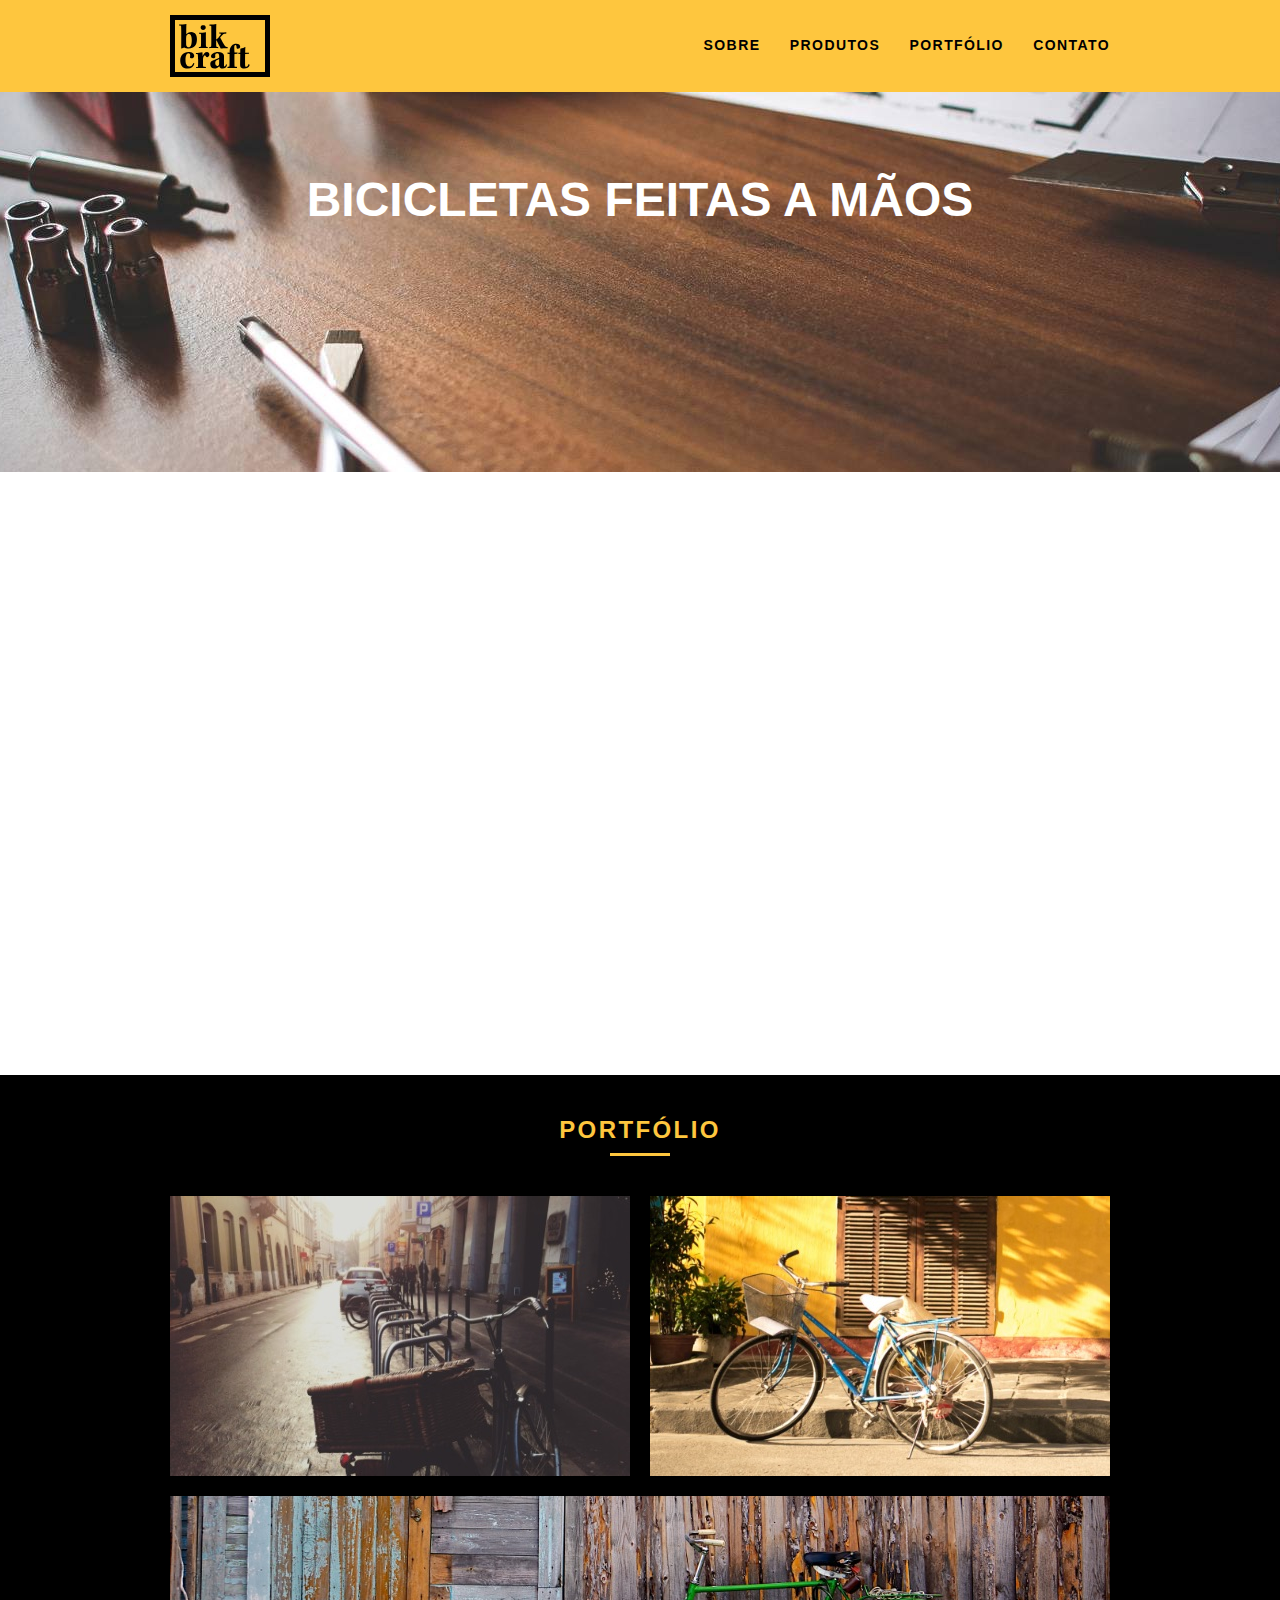
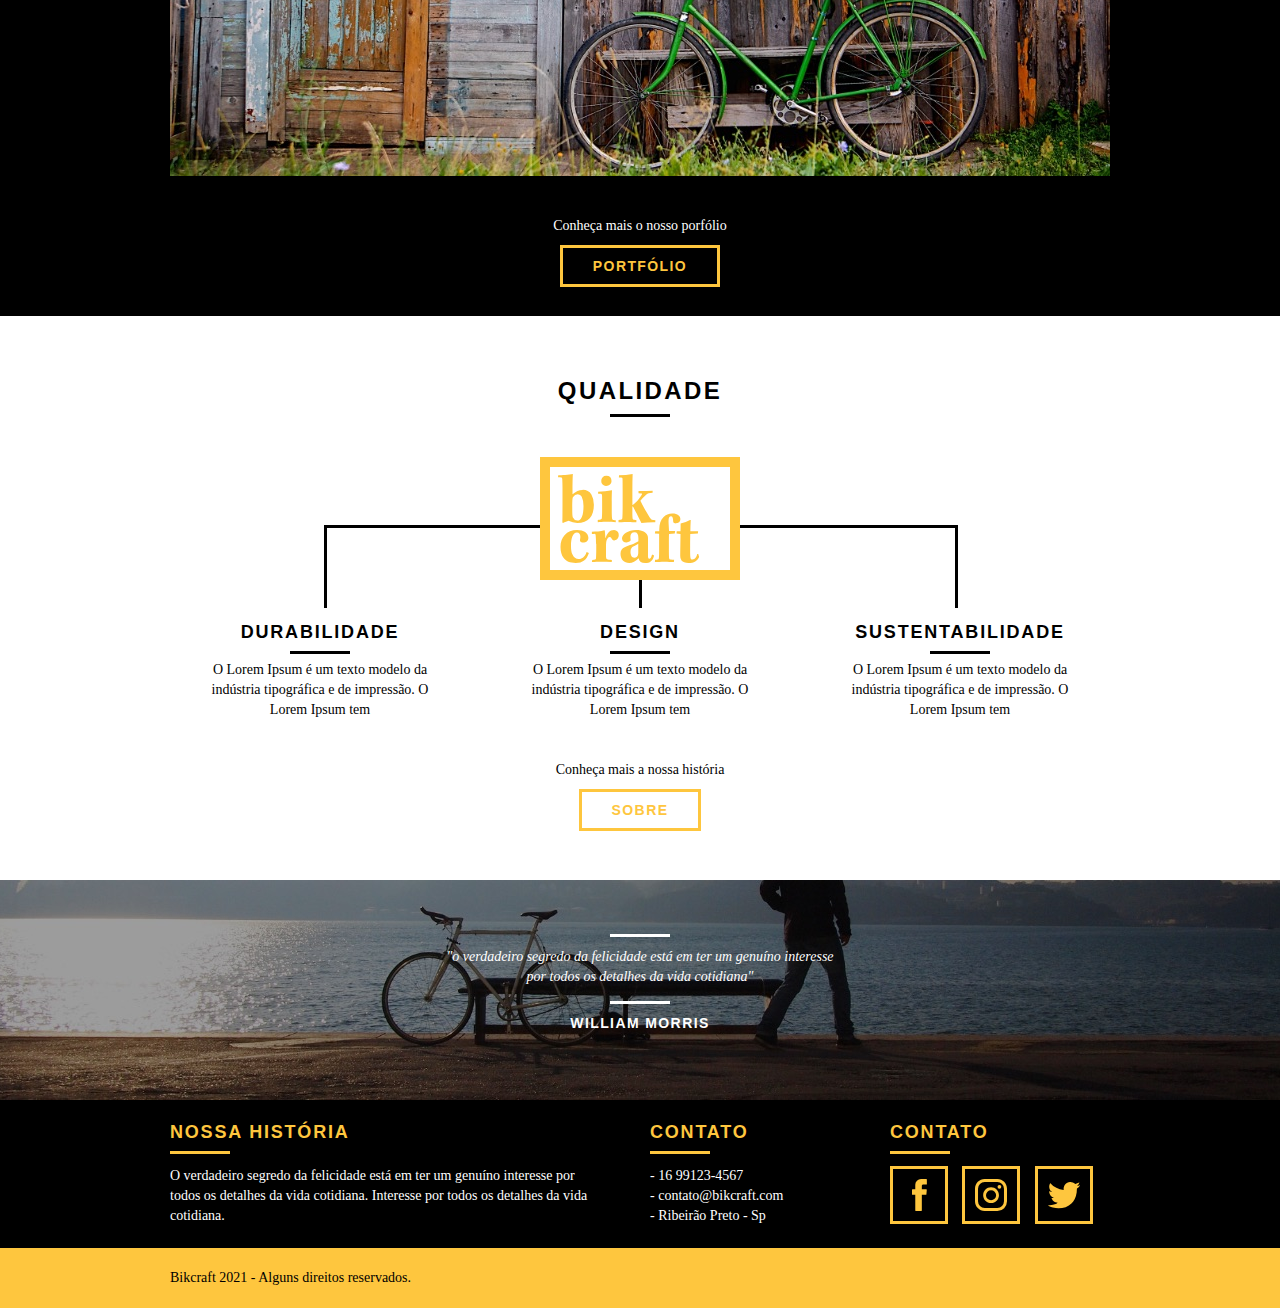
<file: index.html>
<!DOCTYPE html>
<html lang="pt-br">
<head>
    <meta charset="UTF-8">
    <meta http-equiv="X-UA-Compatible" content="IE=edge">
    <meta name="viewport" content="width=device-width, initial-scale=1.0">
    <title>Bikcraft - Biciletas Personalizadas</title>
    <meta name="description" content="Compre a sua bicicleta personalizada na Bikcraft. Possuímos modelos Passeio, Retrô e Esporte.">
    <meta property="og:type" content="website"/>
    <meta property="og:title" content="Bikcraft - Bicicletas Personalizadas"/>
    <meta property="og:description" content="Compre a sua bicicleta personalizada na Bikcraft. Possuímos modelos Passeio, Retrô e Esporte."/>
    <meta property="og:url" content="http://bikcraft.com"/>
    <meta property="og:image" content="http://bikcraft.com/img/og-image.png"/>
    <link rel="shortcut icon" href="favicon.ico">
    <link rel="stylesheet" href="style.css">
    <script> document.documentElement.classList.add("js"); </script>
</head>
<body>
    <header class="header">
        <div class="container">
            <a href="index.html" class="grid-4">
                <img src="img/bikcraft.svg" alt="Bikcraft">
            </a>
            <nav class="grid-12 header_menu">
                <ul>
                    <li>
                        <a href="sobre.html">Sobre</a>
                    </li>
                    <li>
                        <a href="produtos.html">Produtos</a>
                    </li>
                    <li>
                        <a href="portfolio.html">Portfólio</a>
                    </li>
                    <li>
                        <a href="contato.html">Contato</a>
                    </li>
                </ul>
            </nav>
        </div>
    </header>

    <section class="introducao">
        <div class="container">
            <h1 data-anime="400" class="fadeInDown">BICICLETAS FEITAS A MÃOS</h1>
            <blockquote data-anime="800" class="fadeInDown quote-externo">
                <p>
                    "não tenha nada em sua casa que você não considere útil ou acredita ser bonito"
                </p>
                <cite>WILLIAM MORRIS</cite>
            </blockquote>
            <a data-anime="1200" href="produtos.html" class="btn">Orçamento</a>
        </div>
    </section>
    <section class="produtos container fadeInDown" data-anime="1600">
        <h2 class="subtitulo">Produtos</h2>
        <ul class="produtos_lista">
            <li class="grid-1-3">
                <div class="produtos_icone">
                    <img src="img/produtos/passeio.svg" alt="Bikcraft Passeio">
                </div>
                <h3>Passeio</h3>
                <p>Ainda assim, existem dúvidas a respeito de como a necessidade de renovação.</p>
            </li>
            <li class="grid-1-3">
                <div class="produtos_icone">
                    <img src="img/produtos/esporte.svg" alt="Bikcraft Passeio">
                </div>
                <h3>Esporte</h3>
                <p>Ainda assim, existem dúvidas a respeito de como a necessidade de renovação.</p>
            </li>
            <li class="grid-1-3">
                <div class="produtos_icone">
                    <img src="img/produtos/retro.svg" alt="Bikcraft Passeio">
                </div>
                <h3>Retro</h3>
                <p>Ainda assim, existem dúvidas a respeito de como a necessidade de renovação.</p>
            </li>
        </ul>

        <div class="call">
            <p>Clique aqui e veja os detalhes dos produtos</p>
            <a href="produtos.html" class="btn btn-preto">Produtos</a>
        </div>

    </section>

    <section class="portfolio">
        <div class="container">
            <h2 class="subtitulo">Portfólio</h2>
            <ul class="portfolio_lista">
                <li class="grid-8"><img src="img/portfolio/retro.jpg" alt="Bicicleta Retro"></li>
                <li class="grid-8"><img src="img/portfolio/passeio.jpg" alt="Bicicleta Passeio"></li>
                <li class="grid-16"><img src="img/portfolio/esporte.jpg" alt="Bicicleta Esporte"></li>
            </ul>
            <div class="call">
                <p>Conheça mais o nosso porfólio</p>
                <a href="porfolio.html" class="btn">Portfólio</a>
            </div>
        </div>
    </section>

    <section class="qualidade container">
        <h2 class="subtitulo">qualidade</h2>
        <img src="img/bikcraft-qualidade.svg" alt="Bikcraft">
        <ul class="qualidade_lista">
            <li class="grid-1-3">
                <h3>Durabilidade</h3>
                <p>O Lorem Ipsum é um texto modelo da indústria tipográfica e de impressão. O Lorem Ipsum tem</p>
            </li>
            <li class="grid-1-3">
                <h3>Design</h3>
                <p>O Lorem Ipsum é um texto modelo da indústria tipográfica e de impressão. O Lorem Ipsum tem</p>
            </li>
            <li class="grid-1-3">
                <h3>Sustentabilidade</h3>
                <p>O Lorem Ipsum é um texto modelo da indústria tipográfica e de impressão. O Lorem Ipsum tem</p>
            </li>
        </ul>
        <div class="call">
            <p>Conheça mais a nossa história</p>
            <a href="sobre.html" class="btn btn-preto">Sobre</a>
        </div>
    </section>

    <div class="quebra">
        <blockquote class="quote-externo container">
            <p>
                "o verdadeiro segredo da felicidade está em ter um genuíno interesse por todos os detalhes da vida cotidiana"
            </p>
            <cite>WILLIAM MORRIS</cite>
        </blockquote>
    </div>

    <footer>
        <div class="footer">
            <div class="container">
                <div class="grid-8 footer_historia">
                    <h3>NOSSA HISTÓRIA</h3>
                    <p>O verdadeiro segredo da felicidade está em ter um genuíno interesse por todos os detalhes da vida cotidiana. 
                    Interesse por todos os detalhes da vida cotidiana.</p>
                </div>
                <div class="grid-4 footer_contato">
                    <h3>Contato</h3>
                    <ul>
                        <li>- 16 99123-4567</li>
                        <li>- contato@bikcraft.com</li>
                        <li>- Ribeirão Preto - Sp</li>
                    </ul>
                </div>
                <div class="grid-4 footer_redes">
                    <h3>Contato</h3>
                    <ul>
                        <li><a href="http://facebook.com" target="_blank"><img src="img/redes-sociais/facebook.svg" alt="Facebook"></a></li>
                        <li><a href="http://instagram.com" target="_blank"><img src="img/redes-sociais/instagram.svg" alt="Instagram"></a></li>
                        <li><a href="http://twitter.com" target="_blank"><img src="img/redes-sociais/twitter.svg" alt="Twitter"></a></li>
                    </ul>
                </div>
            </div>
        </div>
        <div class="copy">
            <div class="container">
                <p class="grid-16">Bikcraft 2021 - Alguns direitos reservados.</p>
            </div>
        </div>
    </footer>

    <script src="./js/simple-anime.js"></script>
    <script src="./js/script.js"></script>

</body>
</html>
</file>
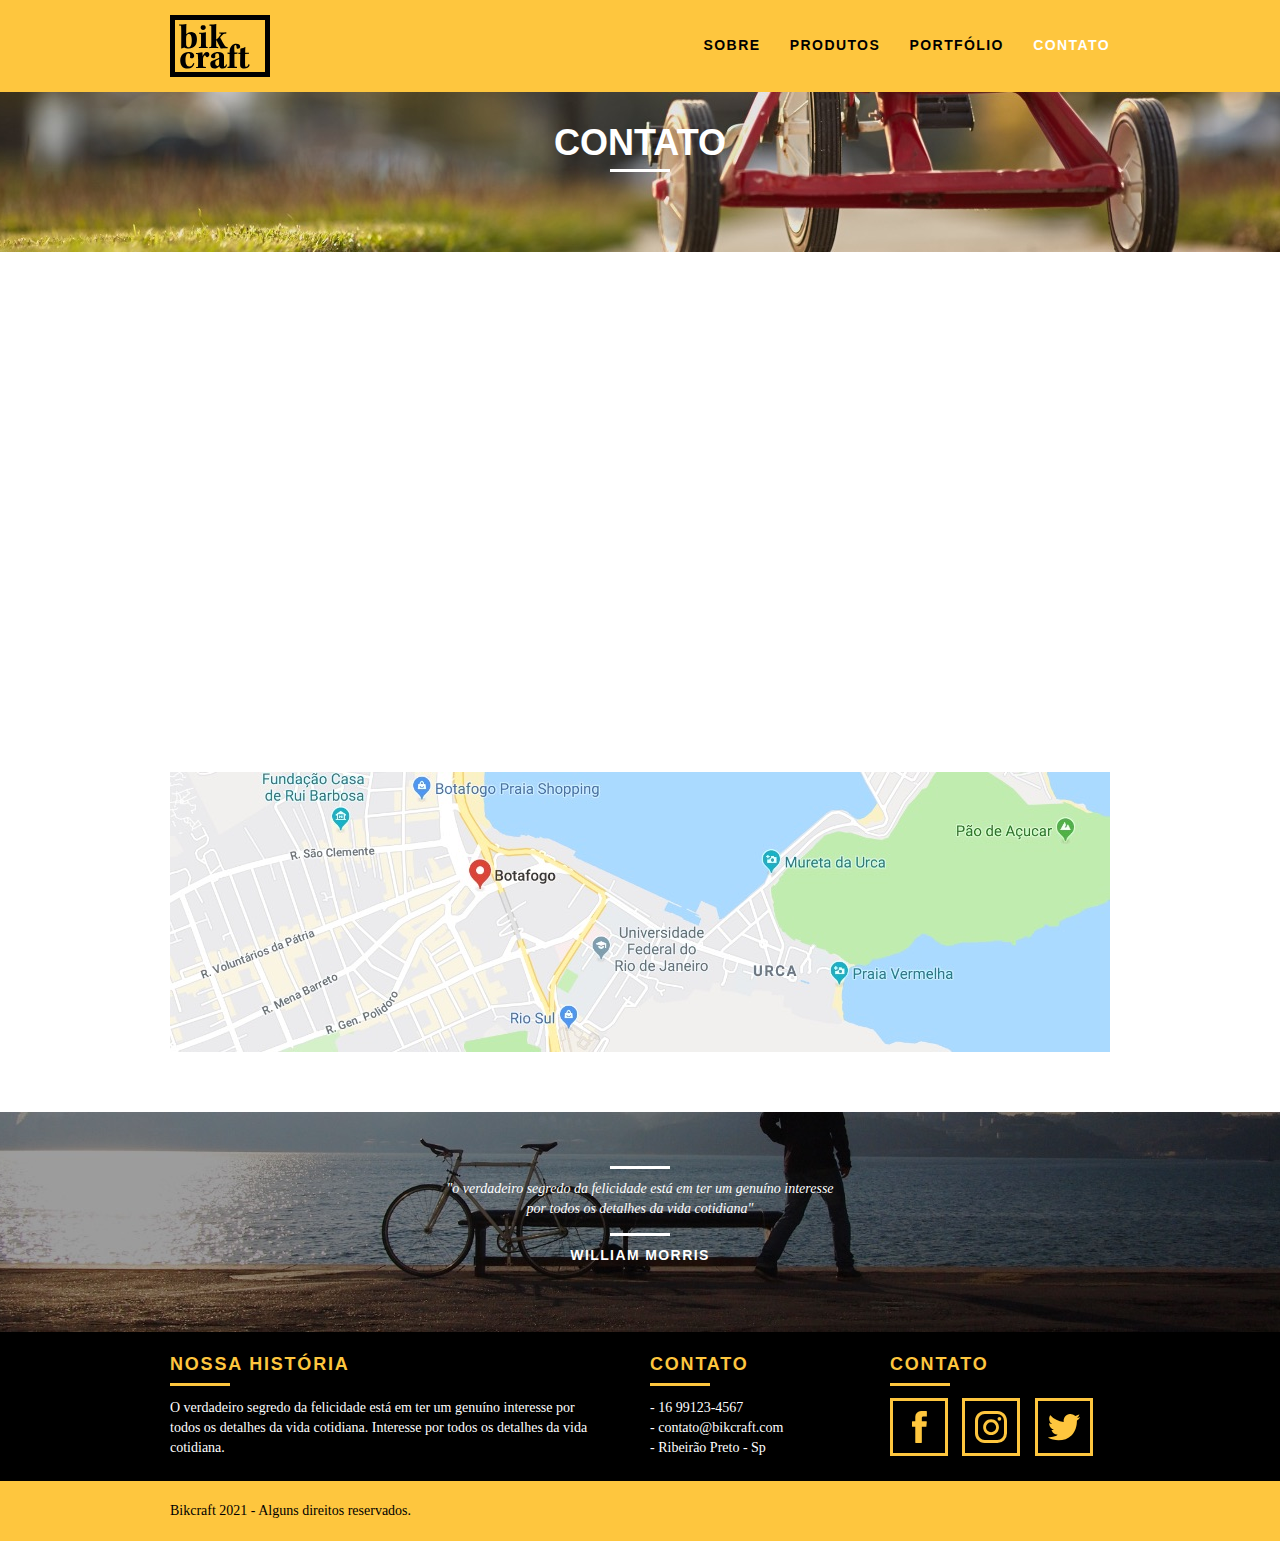
<file: contato.html>
<!DOCTYPE html>
<html lang="pt-br">
<head>
    <meta charset="UTF-8">
    <meta http-equiv="X-UA-Compatible" content="IE=edge">
    <meta name="viewport" content="width=device-width, initial-scale=1.0">
    <title>Bikcraft - Contato</title>
    <meta name="description" content="Compre a sua bicicleta personalizada na Bikcraft. Possuímos modelos Passeio, Retrô e Esporte.">
    <meta property="og:type" content="website"/>
    <meta property="og:title" content="Bikcraft - Contato"/>
    <meta property="og:description" content="Compre a sua bicicleta personalizada na Bikcraft. Possuímos modelos Passeio, Retrô e Esporte."/>
    <meta property="og:url" content="http://bikcraft.com/contato.html"/>
    <meta property="og:image" content="http://bikcraft.com/img/og-image.png"/>
    <link rel="shortcut icon" href="favicon.ico">
    <link rel="stylesheet" href="style.css">
    <script> document.documentElement.classList.add("js"); </script>
</head>
<body>
    
    <header class="header">
        <div class="container">
            <a href="index.html" class="grid-4">
                <img src="img/bikcraft.svg" alt="Bikcraft">
            </a>
            <nav class="grid-12 header_menu">
                <ul>
                    <li>
                        <a href="sobre.html">Sobre</a>
                    </li>
                    <li>
                        <a href="produtos.html">Produtos</a>
                    </li>
                    <li>
                        <a href="portfolio.html">Portfólio</a>
                    </li>
                    <li>
                        <a href="contato.html" class="menu_ativo">Contato</a>
                    </li>
                </ul>
            </nav>
        </div>
    </header>

    <section class="introducao-interna interna_contato">
        <div class="container">
            <h1 data-anime="400" class="fadeInDown">Contato</h1>
            <p data-anime="800" class="fadeInDown">Tire suas dúvidas com a gente</p>
        </div>
    </section>

    <section class="contato container fadeInDown" data-anime="1200">
        <form id="form_orcamento" method="POST" action="./enviar-sendgrid.php" class="contato_form grid-8 formphp">
            <label for="nome">Nome</label>
            <input type="text" id="nome" name="nome" required>
            <label for="email">E-mail</label>
            <input type="email" id="email" name="email" required>
            <label for="telefone">Contato</label>
            <input type="text" id="telefone" name="telefona">

            <label class="nao-aparece">Se vocÊ não é um robô, deixe em branco.</label>
            <input type="text" class="nao-aparece" name="leaveblank">
            <label class="nao-aparece">Se vocÊ não é um robô, não mude este campo</label>
            <input type="text" class="nao-aparece" name="dontchange" value="http://">

            <label for="mensagem">Especificações</label>
            <textarea id="mensagem" name="mensagem" required></textarea>
            <button id="enviar" type="submit" name="enviar" class="btn btn-preto">Enviar</button>
        </form>
        <div class="contato_dados grid-8">
            <h3>Dados</h3>
            <span>+55 16 99123-4567</span>
            <span>contato@bikcraft.com</span>
            <span>Av Independência 1234 - Centro</span>
            <span>Ribeirão Preto - SP - Brasil</span>
            <h3>Redes Sociais</h3>
            <ul>
                <li><a href="http://facebook.com" target="_blank"><img src="img/redes-sociais/facebook.svg" alt="Facebook"></a></li>
                <li><a href="http://instagram.com" target="_blank"><img src="img/redes-sociais/instagram.svg" alt="Instagram"></a></li>
                <li><a href="http://twitter.com" target="_blank"><img src="img/redes-sociais/twitter.svg" alt="Twitter"></a></li>
            </ul>
        </div>
    </section>

    <section class="container contato_mapa">
        <a href="http://google.com" target="_blank" class="grid-16"><img src="img/endereco-bikcraft.jpg" alt="Endereço Bikcraft"></a>
    </section>

    <div class="quebra">
        <blockquote class="quote-externo container">
            <p>
                "o verdadeiro segredo da felicidade está em ter um genuíno interesse por todos os detalhes da vida cotidiana"
            </p>
            <cite>WILLIAM MORRIS</cite>
        </blockquote>
    </div>

    <footer>
        <div class="footer">
            <div class="container">
                <div class="grid-8 footer_historia">
                    <h3>NOSSA HISTÓRIA</h3>
                    <p>O verdadeiro segredo da felicidade está em ter um genuíno interesse por todos os detalhes da vida cotidiana. 
                    Interesse por todos os detalhes da vida cotidiana.</p>
                </div>
                <div class="grid-4 footer_contato">
                    <h3>Contato</h3>
                    <ul>
                        <li>- 16 99123-4567</li>
                        <li>- contato@bikcraft.com</li>
                        <li>- Ribeirão Preto - Sp</li>
                    </ul>
                </div>
                <div class="grid-4 footer_redes">
                    <h3>Contato</h3>
                    <ul>
                        <li><a href="http://facebook.com" target="_blank"><img src="img/redes-sociais/facebook.svg" alt="Facebook"></a></li>
                        <li><a href="http://instagram.com" target="_blank"><img src="img/redes-sociais/instagram.svg" alt="Instagram"></a></li>
                        <li><a href="http://twitter.com" target="_blank"><img src="img/redes-sociais/twitter.svg" alt="Twitter"></a></li>
                    </ul>
                </div>
            </div>
        </div>
        <div class="copy">
            <div class="container">
                <p class="grid-16">Bikcraft 2021 - Alguns direitos reservados.</p>
            </div>
        </div>
    </footer>

    <script src="./js/simple-anime.js"></script>
    <script src="./js/simple-form.js"></script>
    <script src="./js/script.js"></script>

</body>
</html>
</file>
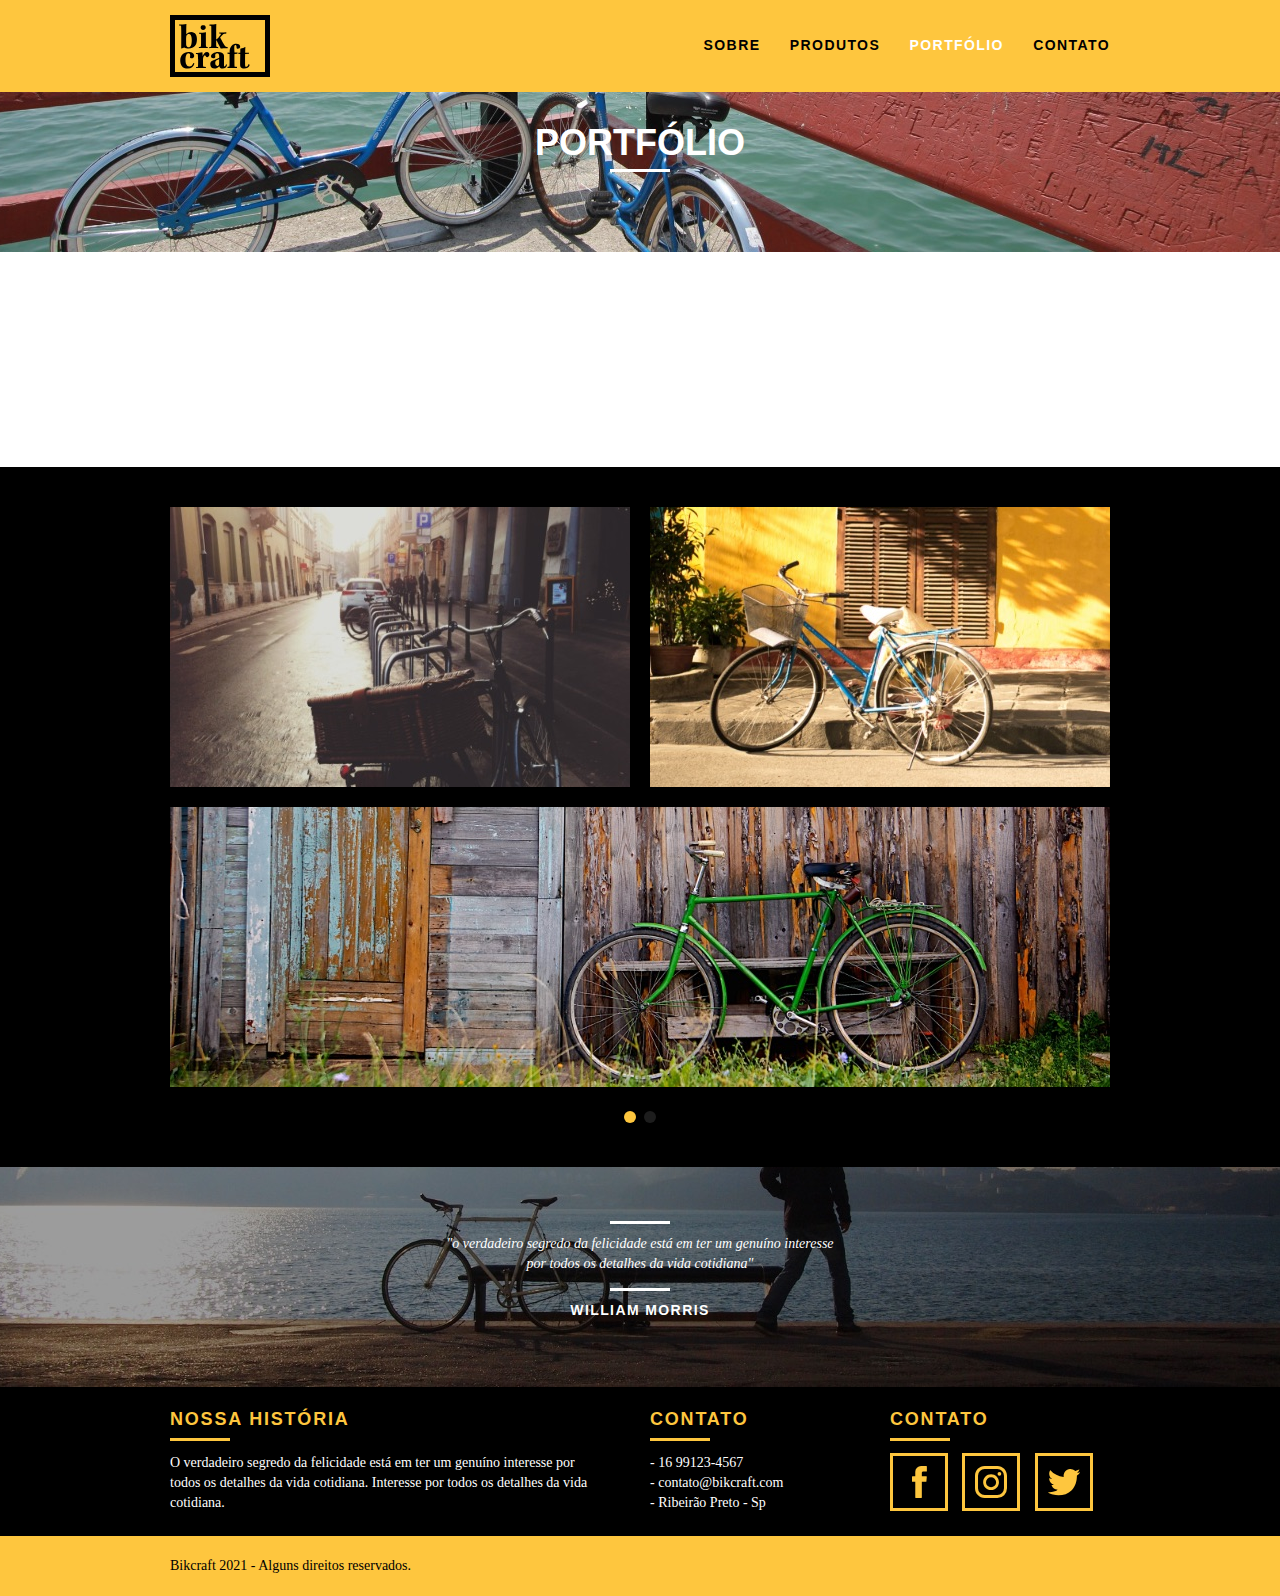
<file: portfolio.html>
<!DOCTYPE html>
<html lang="pt-br">
<head>
    <meta charset="UTF-8">
    <meta http-equiv="X-UA-Compatible" content="IE=edge">
    <meta name="viewport" content="width=device-width, initial-scale=1.0">
    <title>Bikcraft - Porfólio</title>
    <meta name="description" content="Compre a sua bicicleta personalizada na Bikcraft. Possuímos modelos Passeio, Retrô e Esporte.">
    <meta property="og:type" content="website"/>
    <meta property="og:title" content="Bikcraft - Portfólio"/>
    <meta property="og:description" content="Compre a sua bicicleta personalizada na Bikcraft. Possuímos modelos Passeio, Retrô e Esporte."/>
    <meta property="og:url" content="http://bikcraft.com/portfolio.html"/>
    <meta property="og:image" content="http://bikcraft.com/img/og-image.png"/>
    <link rel="shortcut icon" href="favicon.ico">
    <link rel="stylesheet" href="style.css">
    <script> document.documentElement.classList.add("js"); </script>
</head>
<body>
    
    <header class="header">
        <div class="container">
            <a href="index.html" class="grid-4">
                <img src="img/bikcraft.svg" alt="Bikcraft">
            </a>
            <nav class="grid-12 header_menu">
                <ul>
                    <li>
                        <a href="sobre.html">Sobre</a>
                    </li>
                    <li>
                        <a href="produtos.html">Produtos</a>
                    </li>
                    <li>
                        <a href="portfolio.html" class="menu_ativo">Portfólio</a>
                    </li>
                    <li>
                        <a href="contato.html">Contato</a>
                    </li>
                </ul>
            </nav>
        </div>
    </header>

    <section class="introducao-interna interna_portfolio">
        <div class="container">
            <h1 data-anime="400" class="fadeInDown">Portfólio</h1>
            <p data-anime="800" class="fadeInDown">Conheça os projetos que amamos mostrar</p>
        </div>
    </section>

    <section class="container fadeInDown" data-slide="quote" data-anime="1200">
        <blockquote class="quote_clientes">
            <p>"Pedalar sempre foi a minha paixão, o que o pessoal da Bikcraft fez foi intensificar o meu amor por esta atividade. Recomendo à todos que amo."</p>
            <cite>Barbara Moss</cite>
        </blockquote>
        <blockquote class="quote_clientes">
            <p>"Nada melhor do que dar um rolê com a minha Bikcraft na orla. Essa é a minha companheira mais fiel, nunca me traiu e está sempre a minha disposição."</p>
            <cite>Renato Augusto</cite>
        </blockquote>
        <blockquote class="quote_clientes">
            <p>"Aqueles que ainda não possuem uma Bikcraft, não sabem o que estão perdendo. A precisão é absurda e a velocidade transcendental. Nunca vida nada igual."</p>
            <cite>Roger Guedes</cite>
        </blockquote>
    </section>

    <section class="portfolio">
        <div class="container" data-slide="portfolio">
            <ul class="portfolio_lista">
                <li class="grid-8"><img src="img/portfolio/retro.jpg" alt="Bicicleta Retro"></li>
                <li class="grid-8"><img src="img/portfolio/passeio.jpg" alt="Bicicleta Passeio"></li>
                <li class="grid-16"><img src="img/portfolio/esporte.jpg" alt="Bicicleta Esporte"></li>
            </ul>
            <ul class="portfolio_lista">
                <li class="grid-8"><img src="img/portfolio/passeio.jpg" alt="Bicicleta Passeio"></li>
                <li class="grid-8"><img src="img/portfolio/retro.jpg" alt="Bicicleta Retro"></li>
                <li class="grid-16"><img src="img/portfolio/esporte.jpg" alt="Bicicleta Esporte"></li>
            </ul>
        </div>
    </section>

    <div class="quebra">
        <blockquote class="quote-externo container">
            <p>
                "o verdadeiro segredo da felicidade está em ter um genuíno interesse por todos os detalhes da vida cotidiana"
            </p>
            <cite>WILLIAM MORRIS</cite>
        </blockquote>
    </div>

    <footer>
        <div class="footer">
            <div class="container">
                <div class="grid-8 footer_historia">
                    <h3>NOSSA HISTÓRIA</h3>
                    <p>O verdadeiro segredo da felicidade está em ter um genuíno interesse por todos os detalhes da vida cotidiana. 
                    Interesse por todos os detalhes da vida cotidiana.</p>
                </div>
                <div class="grid-4 footer_contato">
                    <h3>Contato</h3>
                    <ul>
                        <li>- 16 99123-4567</li>
                        <li>- contato@bikcraft.com</li>
                        <li>- Ribeirão Preto - Sp</li>
                    </ul>
                </div>
                <div class="grid-4 footer_redes">
                    <h3>Contato</h3>
                    <ul>
                        <li><a href="http://facebook.com" target="_blank"><img src="img/redes-sociais/facebook.svg" alt="Facebook"></a></li>
                        <li><a href="http://instagram.com" target="_blank"><img src="img/redes-sociais/instagram.svg" alt="Instagram"></a></li>
                        <li><a href="http://twitter.com" target="_blank"><img src="img/redes-sociais/twitter.svg" alt="Twitter"></a></li>
                    </ul>
                </div>
            </div>
        </div>
        <div class="copy">
            <div class="container">
                <p class="grid-16">Bikcraft 2021 - Alguns direitos reservados.</p>
            </div>
        </div>
    </footer>

    <script src="./js/simple-anime.js"></script>
    <script src="./js/simple-slide.js"></script>
    <script src="./js/script.js"></script>

</body>
</html>
</file>
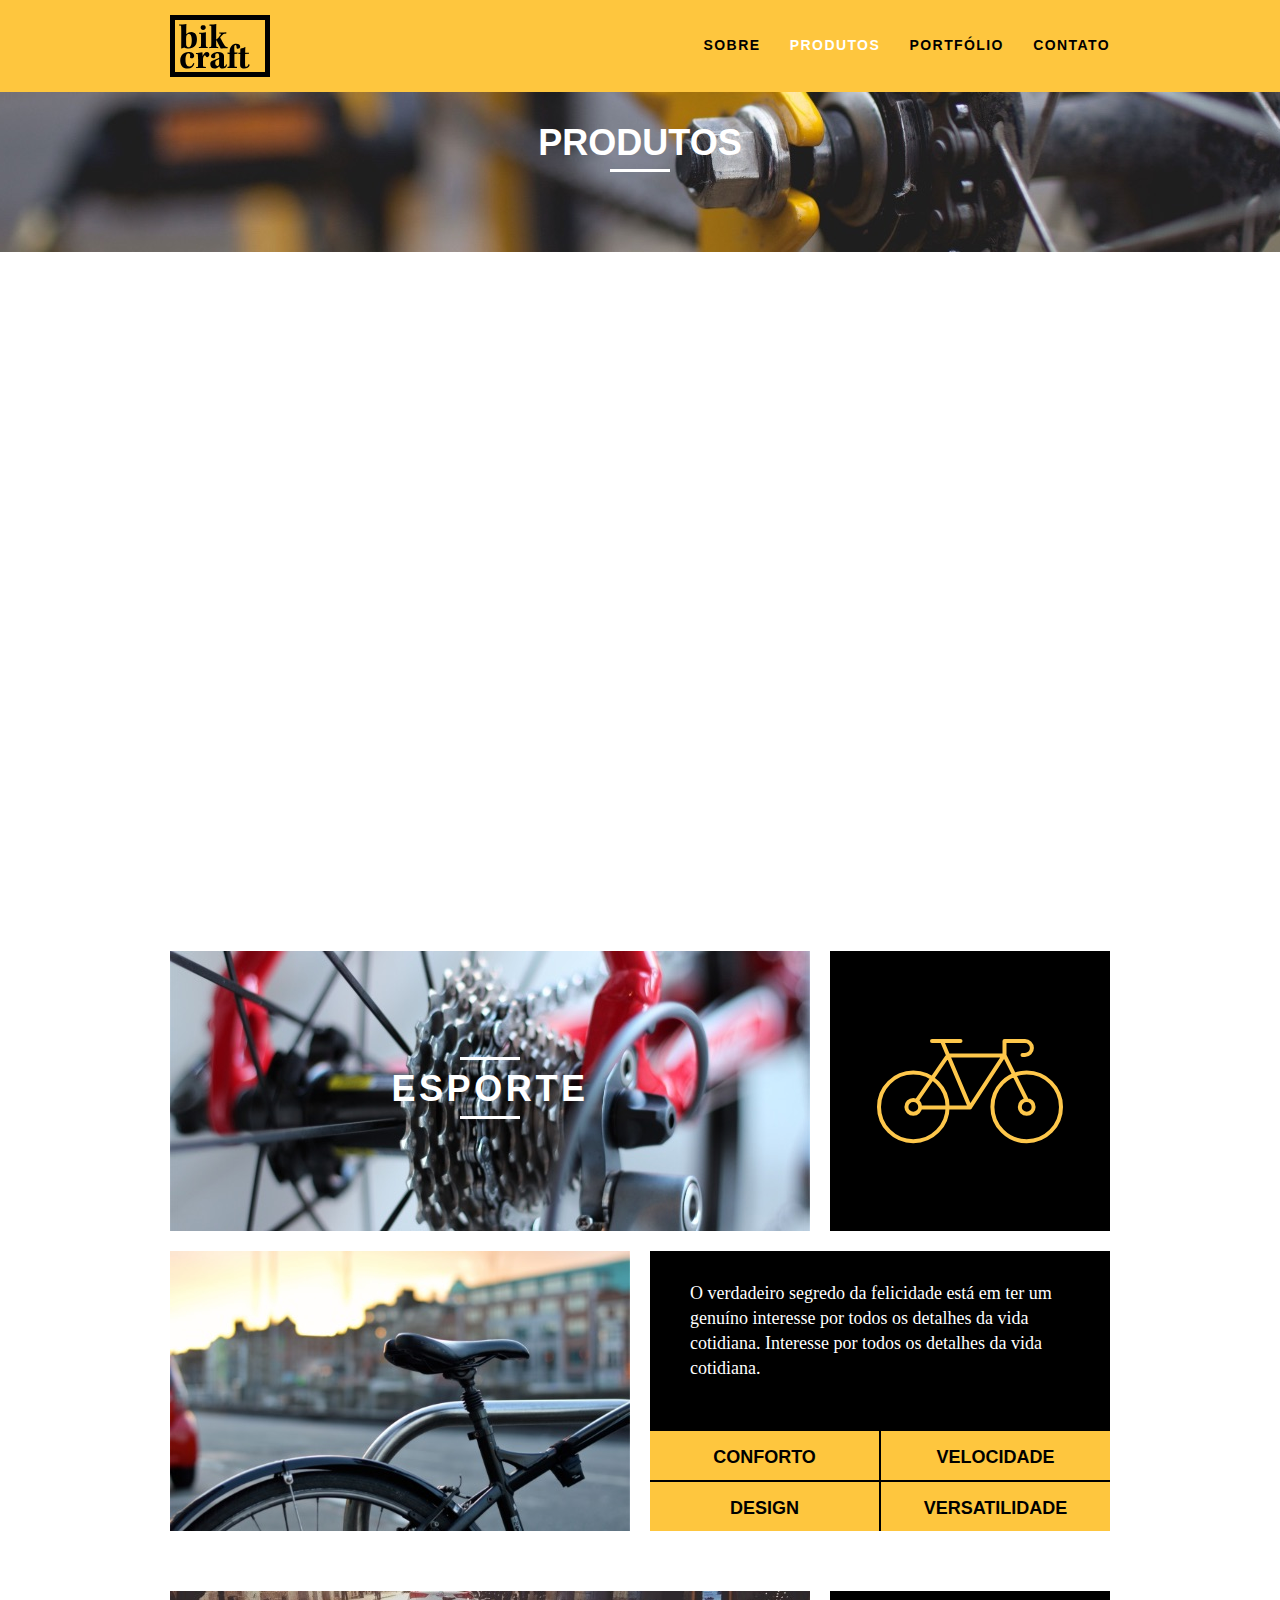
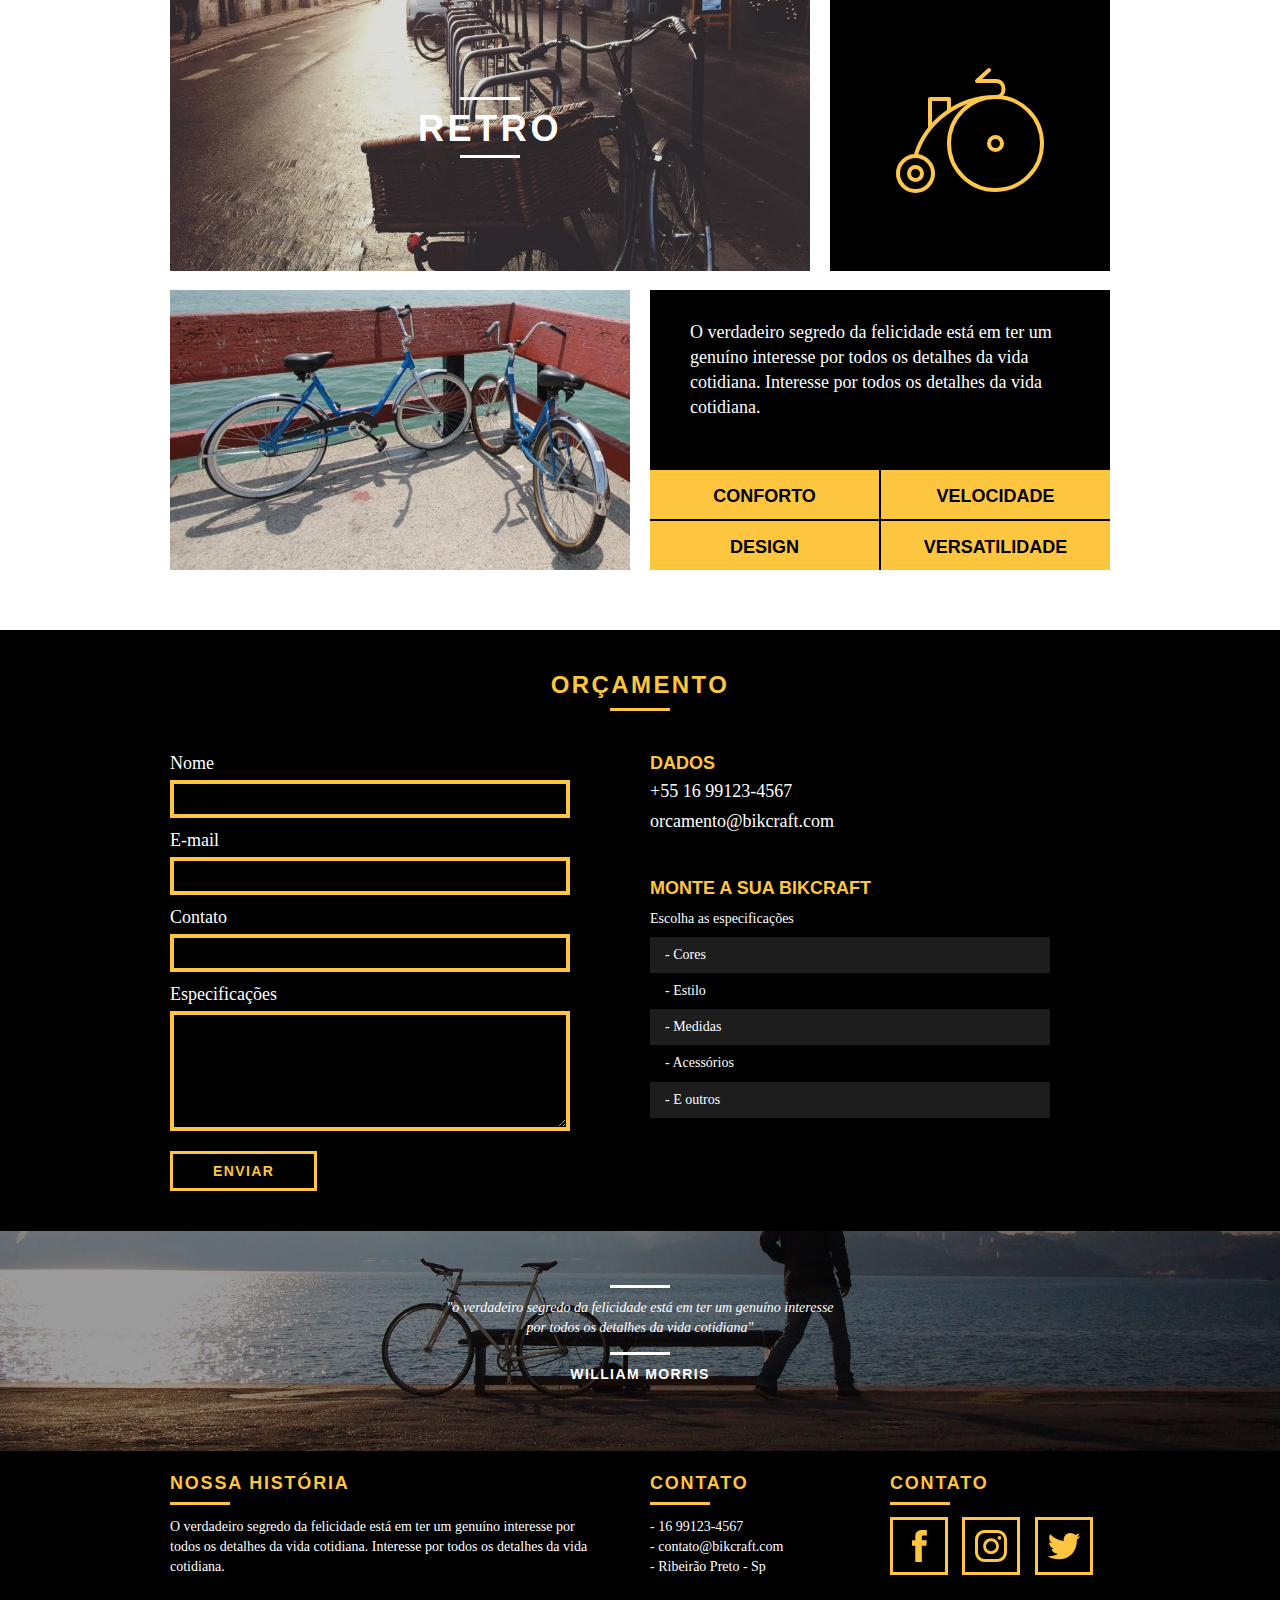
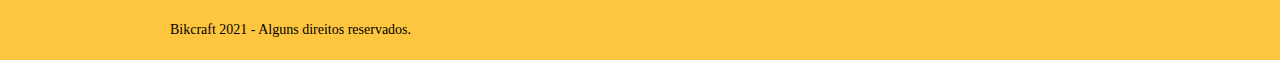
<file: produtos.html>
<!DOCTYPE html>
<html lang="pt-br">
<head>
    <meta charset="UTF-8">
    <meta http-equiv="X-UA-Compatible" content="IE=edge">
    <meta name="viewport" content="width=device-width, initial-scale=1.0">
    <title>Bikcraft - Produtos</title>
    <meta name="description" content="Compre a sua bicicleta personalizada na Bikcraft. Possuímos modelos Passeio, Retrô e Esporte.">
    <meta property="og:type" content="website"/>
    <meta property="og:title" content="Bikcraft - Produtos"/>
    <meta property="og:description" content="Compre a sua bicicleta personalizada na Bikcraft. Possuímos modelos Passeio, Retrô e Esporte."/>
    <meta property="og:url" content="http://bikcraft.com/produtos.html"/>
    <meta property="og:image" content="http://bikcraft.com/img/og-image.png"/>
    <link rel="shortcut icon" href="favicon.ico">
    <link rel="stylesheet" href="style.css">
    <script> document.documentElement.classList.add("js"); </script>
</head>
<body>
    
    <header class="header">
        <div class="container">
            <a href="index.html" class="grid-4">
                <img src="img/bikcraft.svg" alt="Bikcraft">
            </a>
            <nav class="grid-12 header_menu">
                <ul>
                    <li>
                        <a href="sobre.html">Sobre</a>
                    </li>
                    <li>
                        <a href="produtos.html" class="menu_ativo">Produtos</a>
                    </li>
                    <li>
                        <a href="portfolio.html">Portfólio</a>
                    </li>
                    <li>
                        <a href="contato.html">Contato</a>
                    </li>
                </ul>
            </nav>
        </div>
    </header>

    <section class="introducao-interna interna_produtos">
        <div class="container">
            <h1 data-anime="400" class="fadeInDown">Produtos</h1>
            <p data-anime="800" class="fadeInDown">Conheça todos os nossos produtos</p>
        </div>
    </section>

    <section class="container produto_item fadeInDown" data-anime="1200">
        <div class="grid-11">
            <img src="img/produtos/bikcraft-passeio-1.jpg" alt="Bikcraft Passeio">
            <h2>Passeio</h2>
        </div>
        <div class="grid-5 produto_icone">
            <img src="img/produtos/passeio.svg" alt="Bikcraft Passeio">
        </div>
        <div class="grid-8">
            <img src="img/produtos/bikcraft-passeio-2.jpg" alt="Bikcraft Passeio">
        </div>
        <div class="grid-8 produto_info">
            <p>O verdadeiro segredo da felicidade está em ter um genuíno interesse por todos os detalhes da vida cotidiana. Interesse por todos os detalhes da vida cotidiana.</p>
            <ul>
                <li>Conforto</li>
                <li>Velocidade</li>
                <li>Design</li>
                <li>Versatilidade</li>
            </ul>
        </div>
    </section>

    <section class="container produto_item">
        <div class="grid-11">
            <img src="img/produtos/bikcraft-esporte-1.jpg" alt="Bikcraft Esporte">
            <h2>Esporte</h2>
        </div>
        <div class="grid-5 produto_icone">
            <img src="img/produtos/esporte.svg" alt="Bikcraft Esporte">
        </div>
        <div class="grid-8">
            <img src="img/produtos/bikcraft-esporte-2.jpg" alt="Bikcraft Esporte">
        </div>
        <div class="grid-8 produto_info">
            <p>O verdadeiro segredo da felicidade está em ter um genuíno interesse por todos os detalhes da vida cotidiana. Interesse por todos os detalhes da vida cotidiana.</p>
            <ul>
                <li>Conforto</li>
                <li>Velocidade</li>
                <li>Design</li>
                <li>Versatilidade</li>
            </ul>
        </div>
    </section>

    <section class="container produto_item">
        <div class="grid-11">
            <img src="img/produtos/bikcraft-retro-1.jpg" alt="Bikcraft Retro">
            <h2>Retro</h2>
        </div>
        <div class="grid-5 produto_icone">
            <img src="img/produtos/retro.svg" alt="Bikcraft Retro">
        </div>
        <div class="grid-8">
            <img src="img/produtos/bikcraft-retro-2.jpg" alt="Bikcraft Retro">
        </div>
        <div class="grid-8 produto_info">
            <p>O verdadeiro segredo da felicidade está em ter um genuíno interesse por todos os detalhes da vida cotidiana. Interesse por todos os detalhes da vida cotidiana.</p>
            <ul>
                <li>Conforto</li>
                <li>Velocidade</li>
                <li>Design</li>
                <li>Versatilidade</li>
            </ul>
        </div>
    </section>

    <section class="orcamento">
        <div class="container">
            <h2 class="subtitulo">Orçamento</h2>
            <form id="form_orcamento" method="POST" action="./enviar-sendgrid.php" class="form grid-8 formphp">
                <label for="nome">Nome</label>
                <input type="text" id="nome" name="nome" required>
                <label for="email">E-mail</label>
                <input type="email" id="email" name="email" required>
                <label for="telefone">Contato</label>
                <input type="text" id="telefone" name="telefona">
    
                <label class="nao-aparece">Se vocÊ não é um robô, deixe em branco.</label>
                <input type="text" class="nao-aparece" name="leaveblank">
                <label class="nao-aparece">Se vocÊ não é um robô, não mude este campo</label>
                <input type="text" class="nao-aparece" name="dontchange" value="http://">
    
                <label for="mensagem">Especificações</label>
                <textarea id="mensagem" name="mensagem" required></textarea>
                <button id="enviar" type="submit" name="enviar" class="btn">Enviar</button>
            </form>
            <div class="orcamento_dados grid-8">
                <h3>Dados</h3>
                <span>+55 16 99123-4567</span>
                <span>orcamento@bikcraft.com</span>
                <h3>Monte a sua Bikcraft</h3>
                <p>Escolha as especificações</p>
                <ul>
                    <li>- Cores</li>
                    <li>- Estilo</li>
                    <li>- Medidas</li>
                    <li>- Acessórios</li>
                    <li>- E outros</li>
                </ul>
            </div>
        </div>
    </section>

    <div class="quebra">
        <blockquote class="quote-externo container">
            <p>
                "o verdadeiro segredo da felicidade está em ter um genuíno interesse por todos os detalhes da vida cotidiana"
            </p>
            <cite>WILLIAM MORRIS</cite>
        </blockquote>
    </div>

    <footer>
        <div class="footer">
            <div class="container">
                <div class="grid-8 footer_historia">
                    <h3>NOSSA HISTÓRIA</h3>
                    <p>O verdadeiro segredo da felicidade está em ter um genuíno interesse por todos os detalhes da vida cotidiana. 
                    Interesse por todos os detalhes da vida cotidiana.</p>
                </div>
                <div class="grid-4 footer_contato">
                    <h3>Contato</h3>
                    <ul>
                        <li>- 16 99123-4567</li>
                        <li>- contato@bikcraft.com</li>
                        <li>- Ribeirão Preto - Sp</li>
                    </ul>
                </div>
                <div class="grid-4 footer_redes">
                    <h3>Contato</h3>
                    <ul>
                        <li><a href="http://facebook.com" target="_blank"><img src="img/redes-sociais/facebook.svg" alt="Facebook"></a></li>
                        <li><a href="http://instagram.com" target="_blank"><img src="img/redes-sociais/instagram.svg" alt="Instagram"></a></li>
                        <li><a href="http://twitter.com" target="_blank"><img src="img/redes-sociais/twitter.svg" alt="Twitter"></a></li>
                    </ul>
                </div>
            </div>
        </div>
        <div class="copy">
            <div class="container">
                <p class="grid-16">Bikcraft 2021 - Alguns direitos reservados.</p>
            </div>
        </div>
    </footer>

    <script src="./js/simple-anime.js"></script>
    <script src="./js/simple-form.js"></script>
    <script src="./js/script.js"></script>

</body>
</html>
</file>
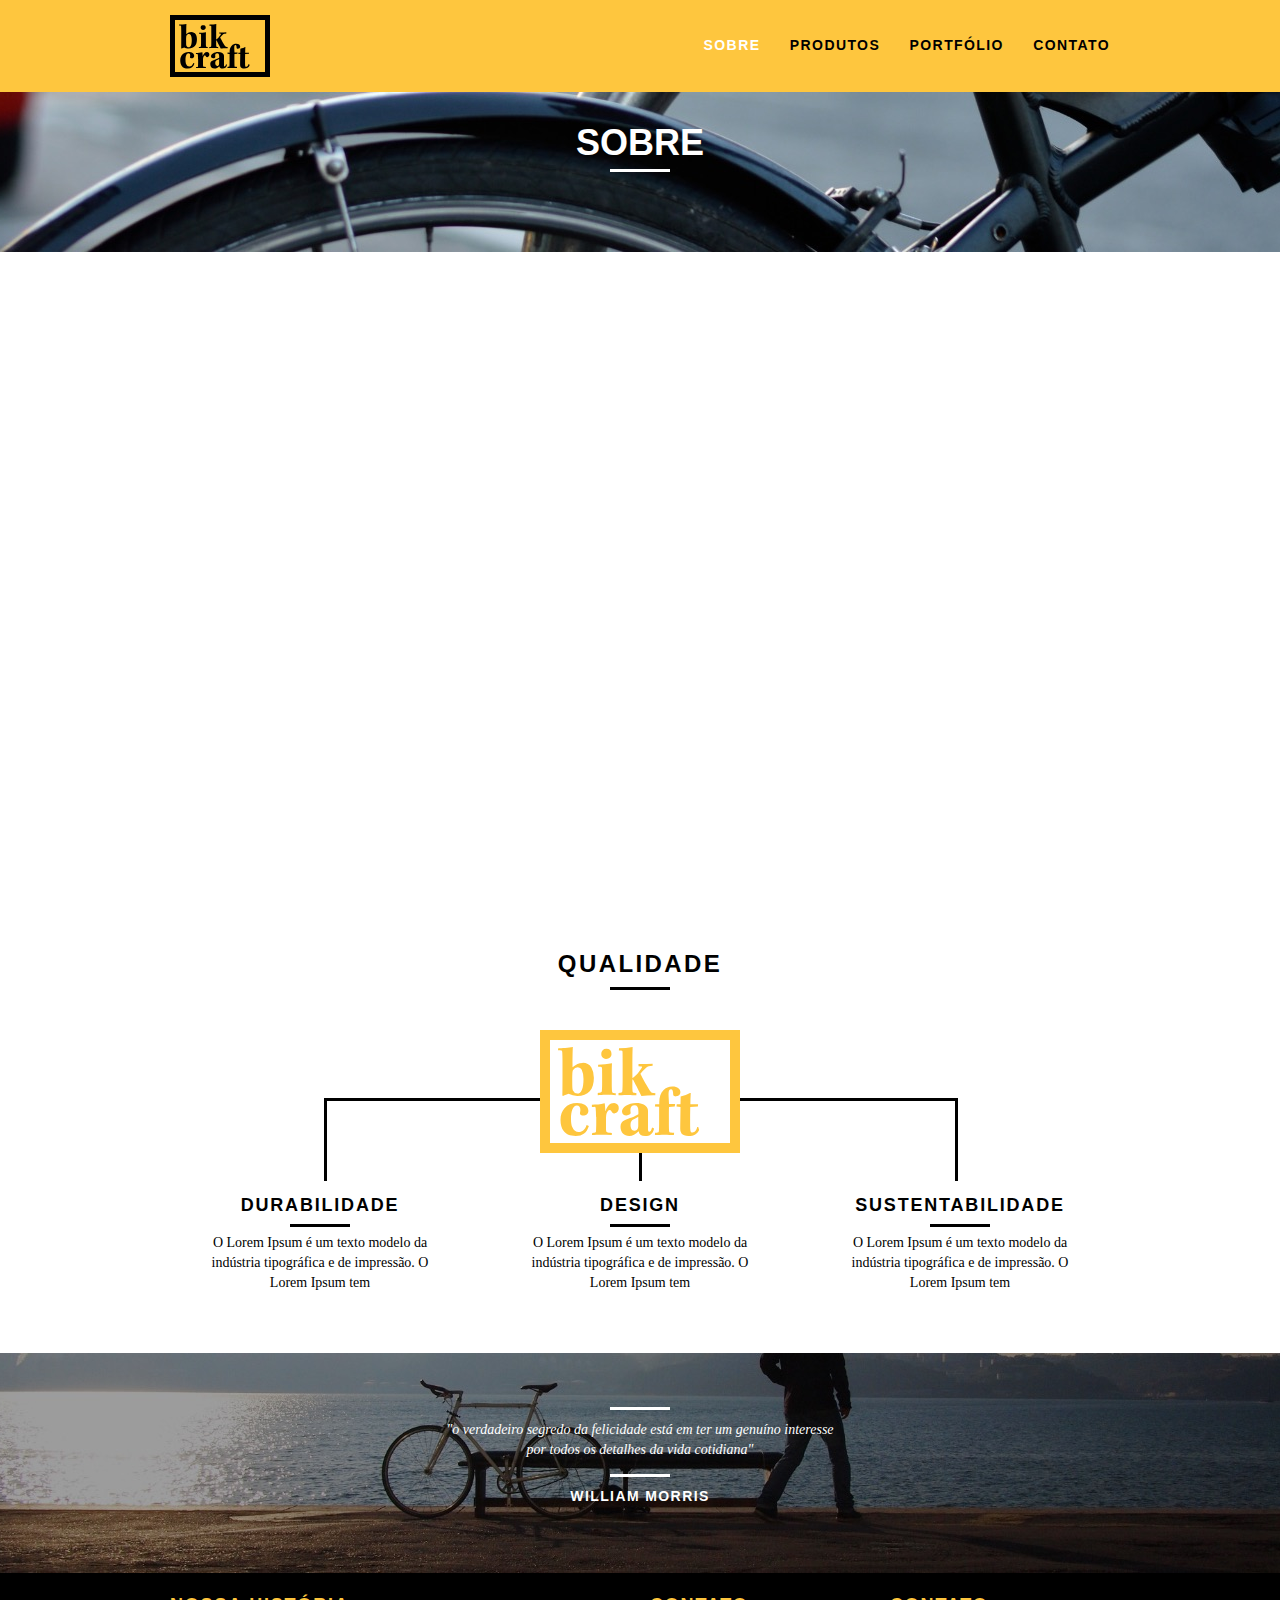
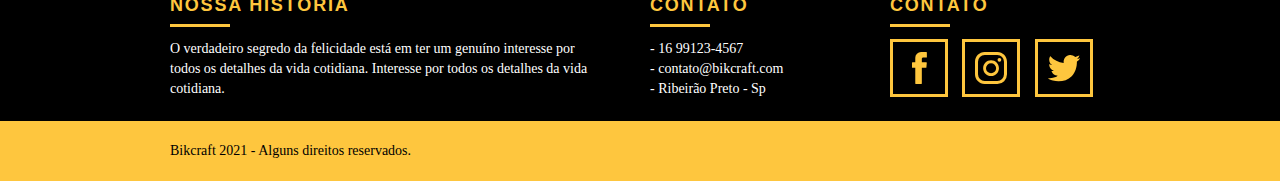
<file: sobre.html>
<!DOCTYPE html>
<html lang="pt-br">
<head>
    <meta charset="UTF-8">
    <meta http-equiv="X-UA-Compatible" content="IE=edge">
    <meta name="viewport" content="width=device-width, initial-scale=1.0">
    <title>Bikcraft - Sobre</title>
    <meta name="description" content="Compre a sua bicicleta personalizada na Bikcraft. Possuímos modelos Passeio, Retrô e Esporte.">
    <meta property="og:type" content="website"/>
    <meta property="og:title" content="Bikcraft - Saiba mais sobre a gente"/>
    <meta property="og:description" content="Compre a sua bicicleta personalizada na Bikcraft. Possuímos modelos Passeio, Retrô e Esporte."/>
    <meta property="og:url" content="http://bikcraft.com/sobre.html"/>
    <meta property="og:image" content="http://bikcraft.com/img/og-image.png"/>
    <link rel="shortcut icon" href="favicon.ico">
    <link rel="stylesheet" href="style.css">
    <script> document.documentElement.classList.add("js"); </script>
</head>
<body>
    
    <header class="header">
        <div class="container">
            <a href="index.html" class="grid-4">
                <img src="img/bikcraft.svg" alt="Bikcraft">
            </a>
            <nav class="grid-12 header_menu">
                <ul>
                    <li>
                        <a href="sobre.html" class="menu_ativo">Sobre</a>
                    </li>
                    <li>
                        <a href="produtos.html">Produtos</a>
                    </li>
                    <li>
                        <a href="portfolio.html">Portfólio</a>
                    </li>
                    <li>
                        <a href="contato.html">Contato</a>
                    </li>
                </ul>
            </nav>
        </div>
    </header>

    <section class="introducao-interna interna_sobre">
        <div class="container">
            <h1 data-anime="400" class="fadeInDown">Sobre</h1>
            <p data-anime="800" class="fadeInDown">Conheça mais sobre a Bikcraft</p>
        </div>
    </section>

    <section class="missao_sobre container fadeInDown" data-anime="1200">
        <div class="grid-10">
            <h2 class="subtitulo-interno">História, Missão e Visão</h2>
            <p>O verdadeiro segredo da felicidade está em ter um genuíno interesse por todos os detalhes da vida cotidiana. Interesse por todos os detalhes da vida cotidiana.</p>
            <p>O verdadeiro segredo da felicidade está em ter um genuíno interesse por todos os detalhes da vida cotidiana. Interesse por todos os detalhes da vida cotidiana.</p>
        </div>
        <div class="grid-6">
            <h2 class="subtitulo-interno">Valores</h2>
            <ul>
                <li>- Qualidade no processo com</li>
                <li>- Foco no cliente sem perder a</li>
                <li>- Diversão, preservando a</li>
                <li>- Natureza com sustentabilidade</li>
            </ul>
        </div>

        <div class="grid-16 foto-equipe">
            <img src="img/equipe-bikcraft.jpg" alt="Equipe Bikcraft">
        </div>
    </section>

    <section class="qualidade container">
        <h2 class="subtitulo">qualidade</h2>
        <img src="img/bikcraft-qualidade.svg" alt="Bikcraft">
        <ul class="qualidade_lista">
            <li class="grid-1-3">
                <h3>Durabilidade</h3>
                <p>O Lorem Ipsum é um texto modelo da indústria tipográfica e de impressão. O Lorem Ipsum tem</p>
            </li>
            <li class="grid-1-3">
                <h3>Design</h3>
                <p>O Lorem Ipsum é um texto modelo da indústria tipográfica e de impressão. O Lorem Ipsum tem</p>
            </li>
            <li class="grid-1-3">
                <h3>Sustentabilidade</h3>
                <p>O Lorem Ipsum é um texto modelo da indústria tipográfica e de impressão. O Lorem Ipsum tem</p>
            </li>
        </ul>
    </section>

    <div class="quebra">
        <blockquote class="quote-externo container">
            <p>
                "o verdadeiro segredo da felicidade está em ter um genuíno interesse por todos os detalhes da vida cotidiana"
            </p>
            <cite>WILLIAM MORRIS</cite>
        </blockquote>
    </div>

    <footer>
        <div class="footer">
            <div class="container">
                <div class="grid-8 footer_historia">
                    <h3>NOSSA HISTÓRIA</h3>
                    <p>O verdadeiro segredo da felicidade está em ter um genuíno interesse por todos os detalhes da vida cotidiana. 
                    Interesse por todos os detalhes da vida cotidiana.</p>
                </div>
                <div class="grid-4 footer_contato">
                    <h3>Contato</h3>
                    <ul>
                        <li>- 16 99123-4567</li>
                        <li>- contato@bikcraft.com</li>
                        <li>- Ribeirão Preto - Sp</li>
                    </ul>
                </div>
                <div class="grid-4 footer_redes">
                    <h3>Contato</h3>
                    <ul>
                        <li><a href="http://facebook.com" target="_blank"><img src="img/redes-sociais/facebook.svg" alt="Facebook"></a></li>
                        <li><a href="http://instagram.com" target="_blank"><img src="img/redes-sociais/instagram.svg" alt="Instagram"></a></li>
                        <li><a href="http://twitter.com" target="_blank"><img src="img/redes-sociais/twitter.svg" alt="Twitter"></a></li>
                    </ul>
                </div>
            </div>
        </div>
        <div class="copy">
            <div class="container">
                <p class="grid-16">Bikcraft 2021 - Alguns direitos reservados.</p>
            </div>
        </div>
    </footer>

    <script src="./js/simple-anime.js"></script>
    <script src="./js/script.js"></script>

</body>
</html>
</file>
<file: style.css>
/*! normalize.css v8.0.1 | MIT License | github.com/necolas/normalize.css */

/* Document
   ========================================================================== */

/**
 * 1. Correct the line height in all browsers.
 * 2. Prevent adjustments of font size after orientation changes in iOS.
 */

 html {
    line-height: 1.15; /* 1 */
    -webkit-text-size-adjust: 100%; /* 2 */
  }
  
  /* Sections
     ========================================================================== */
  
  /**
   * Remove the margin in all browsers.
   */
  
  body {
    margin: 0;
  }
  
  /**
   * Render the `main` element consistently in IE.
   */
  
  main {
    display: block;
  }
  
  /**
   * Correct the font size and margin on `h1` elements within `section` and
   * `article` contexts in Chrome, Firefox, and Safari.
   */
  
  h1 {
    font-size: 2em;
    margin: 0.67em 0;
  }
  
  /* Grouping content
     ========================================================================== */
  
  /**
   * 1. Add the correct box sizing in Firefox.
   * 2. Show the overflow in Edge and IE.
   */
  
  hr {
    box-sizing: content-box; /* 1 */
    height: 0; /* 1 */
    overflow: visible; /* 2 */
  }
  
  /**
   * 1. Correct the inheritance and scaling of font size in all browsers.
   * 2. Correct the odd `em` font sizing in all browsers.
   */
  
  pre {
    font-family: monospace, monospace; /* 1 */
    font-size: 1em; /* 2 */
  }
  
  /* Text-level semantics
     ========================================================================== */
  
  /**
   * Remove the gray background on active links in IE 10.
   */
  
  a {
    background-color: transparent;
  }
  
  /**
   * 1. Remove the bottom border in Chrome 57-
   * 2. Add the correct text decoration in Chrome, Edge, IE, Opera, and Safari.
   */
  
  abbr[title] {
    border-bottom: none; /* 1 */
    text-decoration: underline; /* 2 */
    text-decoration: underline dotted; /* 2 */
  }
  
  /**
   * Add the correct font weight in Chrome, Edge, and Safari.
   */
  
  b,
  strong {
    font-weight: bolder;
  }
  
  /**
   * 1. Correct the inheritance and scaling of font size in all browsers.
   * 2. Correct the odd `em` font sizing in all browsers.
   */
  
  code,
  kbd,
  samp {
    font-family: monospace, monospace; /* 1 */
    font-size: 1em; /* 2 */
  }
  
  /**
   * Add the correct font size in all browsers.
   */
  
  small {
    font-size: 80%;
  }
  
  /**
   * Prevent `sub` and `sup` elements from affecting the line height in
   * all browsers.
   */
  
  sub,
  sup {
    font-size: 75%;
    line-height: 0;
    position: relative;
    vertical-align: baseline;
  }
  
  sub {
    bottom: -0.25em;
  }
  
  sup {
    top: -0.5em;
  }
  
  /* Embedded content
     ========================================================================== */
  
  /**
   * Remove the border on images inside links in IE 10.
   */
  
  img {
    border-style: none;
  }
  
  /* Forms
     ========================================================================== */
  
  /**
   * 1. Change the font styles in all browsers.
   * 2. Remove the margin in Firefox and Safari.
   */
  
  button,
  input,
  optgroup,
  select,
  textarea {
    font-family: inherit; /* 1 */
    font-size: 100%; /* 1 */
    line-height: 1.15; /* 1 */
    margin: 0; /* 2 */
  }
  
  /**
   * Show the overflow in IE.
   * 1. Show the overflow in Edge.
   */
  
  button,
  input { /* 1 */
    overflow: visible;
  }
  
  /**
   * Remove the inheritance of text transform in Edge, Firefox, and IE.
   * 1. Remove the inheritance of text transform in Firefox.
   */
  
  button,
  select { /* 1 */
    text-transform: none;
  }
  
  /**
   * Correct the inability to style clickable types in iOS and Safari.
   */
  
  button,
  [type="button"],
  [type="reset"],
  [type="submit"] {
    -webkit-appearance: button;
  }
  
  /**
   * Remove the inner border and padding in Firefox.
   */
  
  button::-moz-focus-inner,
  [type="button"]::-moz-focus-inner,
  [type="reset"]::-moz-focus-inner,
  [type="submit"]::-moz-focus-inner {
    border-style: none;
    padding: 0;
  }
  
  /**
   * Restore the focus styles unset by the previous rule.
   */
  
  button:-moz-focusring,
  [type="button"]:-moz-focusring,
  [type="reset"]:-moz-focusring,
  [type="submit"]:-moz-focusring {
    outline: 1px dotted ButtonText;
  }
  
  /**
   * Correct the padding in Firefox.
   */
  
  fieldset {
    padding: 0.35em 0.75em 0.625em;
  }
  
  /**
   * 1. Correct the text wrapping in Edge and IE.
   * 2. Correct the color inheritance from `fieldset` elements in IE.
   * 3. Remove the padding so developers are not caught out when they zero out
   *    `fieldset` elements in all browsers.
   */
  
  legend {
    box-sizing: border-box; /* 1 */
    color: inherit; /* 2 */
    display: table; /* 1 */
    max-width: 100%; /* 1 */
    padding: 0; /* 3 */
    white-space: normal; /* 1 */
  }
  
  /**
   * Add the correct vertical alignment in Chrome, Firefox, and Opera.
   */
  
  progress {
    vertical-align: baseline;
  }
  
  /**
   * Remove the default vertical scrollbar in IE 10+.
   */
  
  textarea {
    overflow: auto;
  }
  
  /**
   * 1. Add the correct box sizing in IE 10.
   * 2. Remove the padding in IE 10.
   */
  
  [type="checkbox"],
  [type="radio"] {
    box-sizing: border-box; /* 1 */
    padding: 0; /* 2 */
  }
  
  /**
   * Correct the cursor style of increment and decrement buttons in Chrome.
   */
  
  [type="number"]::-webkit-inner-spin-button,
  [type="number"]::-webkit-outer-spin-button {
    height: auto;
  }
  
  /**
   * 1. Correct the odd appearance in Chrome and Safari.
   * 2. Correct the outline style in Safari.
   */
  
  [type="search"] {
    -webkit-appearance: textfield; /* 1 */
    outline-offset: -2px; /* 2 */
  }
  
  /**
   * Remove the inner padding in Chrome and Safari on macOS.
   */
  
  [type="search"]::-webkit-search-decoration {
    -webkit-appearance: none;
  }
  
  /**
   * 1. Correct the inability to style clickable types in iOS and Safari.
   * 2. Change font properties to `inherit` in Safari.
   */
  
  ::-webkit-file-upload-button {
    -webkit-appearance: button; /* 1 */
    font: inherit; /* 2 */
  }
  
  /* Interactive
     ========================================================================== */
  
  /*
   * Add the correct display in Edge, IE 10+, and Firefox.
   */
  
  details {
    display: block;
  }
  
  /*
   * Add the correct display in all browsers.
   */
  
  summary {
    display: list-item;
  }
  
  /* Misc
     ========================================================================== */
  
  /**
   * Add the correct display in IE 10+.
   */
  
  template {
    display: none;
  }
  
  /**
   * Add the correct display in IE 10.
   */
  
  [hidden] {
    display: none;
  }


  /* ==========================================================================
   Reset
   ========================================================================== */

/**
 * Remove anchor tex-decoration
 */ 

a {
	text-decoration: none;
}

/**
 * Remove list-style
 */ 

ol, ul {
	list-style: none;
}

html, body, div, span, iframe, h1, h2, h3, h4, h5, h6, p, blockquote, a, em, img, dl, dt, dd, ol, ul, li, fieldset, form, label, legend, article, footer, header, nav, section, main {
	margin: 0;
	padding: 0;
	border: 0;
	vertical-align: baseline;
}

h1, h2, h3, h4, h5, h6, p, a, ul {
	font-size: 1em;
	font-weight: normal;
}


*, *:before, *:after {
    -webkit-box-sizing: border-box; 
    -moz-box-sizing: border-box; 
    box-sizing: border-box;
  }
  
  .container {
      width: 960px;
      margin: 0 auto;
      padding: 0px;
      position: relative;
  }
  
  .container:after, .container:before {
      content: " ";
      display: table;
  }
  
  .container:after {
      clear: both;
  }
  
  .grid-1, .grid-2, .grid-3, .grid-4, .grid-5, .grid-6, .grid-7, .grid-8, .grid-9, .grid-10, .grid-11, .grid-12, .grid-13, .grid-14, .grid-15, .grid-16, .grid-1-3 {
      float: left;
      margin-left: 10px;
      margin-right: 10px;
  }
  
  .grid-1 	{width: 40px;}
  .grid-2 	{width: 100px;}
  .grid-3 	{width: 160px;}
  .grid-4 	{width: 220px;}
  .grid-5 	{width: 280px;}
  .grid-6 	{width: 340px;}
  .grid-7 	{width: 400px;}
  .grid-8 	{width: 460px;}
  .grid-9 	{width: 520px;}
  .grid-10 	{width: 580px;}
  .grid-11 	{width: 640px;}
  .grid-12 	{width: 700px;}
  .grid-13 	{width: 760px;}
  .grid-14 	{width: 820px;}
  .grid-15 	{width: 880px;}
  .grid-16 	{width: 940px;}
  .grid-1-3	{width: 300px;}
  
  
  @media only screen and (min-width: 788px) and (max-width: 979px) {
      .container {
          width: 768px;
      }
  
      .grid-1		{width: 28px;}
      .grid-2		{width: 76px;}
      .grid-3		{width: 124px;}
      .grid-4		{width: 172px;}
      .grid-5		{width: 220px;}
      .grid-6		{width: 268px;}
      .grid-7		{width: 316px;}
      .grid-8		{width: 364px;}
      .grid-9		{width: 412px;}
      .grid-10	{width: 460px;}
      .grid-11	{width: 508px;}
      .grid-12	{width: 556px;}
      .grid-13	{width: 604px;}
      .grid-14	{width: 652px;}
      .grid-15	{width: 700px;}
      .grid-16	{width: 748px;}
      .grid-1-3	{width: 236px;}
  
  }
  
  @media only screen and (max-width: 787px) {
      .container {
          width: 300px;
      }
  
      .grid-1, .grid-2, .grid-3, .grid-4, .grid-5, .grid-6, .grid-7, .grid-8, .grid-9, .grid-10, .grid-11, .grid-12, .grid-13, .grid-14, .grid-15, .grid-16, .grid-1-3 {
          width: 300px;
          margin: 0 0 20px 0;
          float: none;
      }
  }

/* Estilos gerais */

body {
    font-family: Arial, Helvetica, sans-serif;
}

p {
    font-family: Georgia, 'Times New Roman', Times, serif;
    font-size: 14px;
    line-height: 20px;
}

img {
    display: block;
    max-width: 100%;
}

.btn {
    border: 3px solid #fec63e;
    padding: 10px 30px;
    color: #fec63e;
    font-size: 14px;
    line-height: 20px;
    text-transform: uppercase;
    font-weight: bold;
    letter-spacing: .1em;
}

.btn:hover {
    color: #fff;
    border-color: #fff;
}

.btn.btn-preto:hover {
    color: #000;
    border-color: #000;
}

.subtitulo {
    font-size: 24px;
    line-height: 30px;
    font-weight: bold;
    letter-spacing: .1em;
    color: #000;
    text-transform: uppercase;
    text-align: center;
    margin-bottom: 40px;
}

.subtitulo::after {
    content: "";
    display: block;
    width: 60px;
    height: 3px;
    background: #000;
    margin: 8px auto;
}

.subtitulo-interno {
    font-size: 24px;
    line-height: 30px;
    font-weight: bold;
    letter-spacing: .1em;
    color: #000;
    text-transform: uppercase;
    margin-bottom: 10px;
}

.subtitulo-interno::after {
    content: "";
    display: block;
    width: 60px;
    height: 3px;
    background: #000;
    margin: 8px 0;
}

/*  Header */

.header {
    position: fixed;
    top: 0;
    width: 100%;
    background-color: #fec63e;
    padding: 15px 0;
    z-index: 10;
}

.header_menu {
    text-align: right;
}

.header_menu ul li {
    display: inline-block;
    margin-left: 25px;
    margin-top: 20px;
}

.header_menu ul li a {
    color: #000;
    font-weight: bold;
    text-transform: uppercase;
    letter-spacing: .1em;
    font-size: 14px;
    line-height: 20px;
    padding: 10px 0;
}

.header_menu ul li a:hover {
    color: #fff;
}

.header_menu ul li a.menu_ativo {
    color: #fff;
}

/* Introdução */

.introducao {
    width: 100%;
    height: 380px;
    background: url("../img/bg.jpg") no-repeat center;
    background-size: cover;
    margin-top: 92px;
    text-align: center;
    padding-top: 80px;
}

.introducao h1 {
    font-size: 48px;
    color: #fff;
    font-weight: bold;
    text-transform: uppercase;
}

.quote-externo {
    max-width: 320px;
    margin: 0 auto;
    color: #fff;
    margin-bottom: 40px;
}

.quote-externo p {
    font-style: italic;
}

.quote-externo p::before, .quote-externo p::after  {
    content: "";
    display: block;
    width: 60px;
    height: 3px;
    background: #fff;
    margin: 14px auto 10px auto;
}

.quote-externo cite {
    font-style: normal;
    font-weight: bold;
    font-size: 14px;
    letter-spacing: .1em;
}

/* Introdução Interna */

.introducao-interna {
    width: 100%;
    margin-top: 92px;
    height: 160px;
    text-align: center;
    color: #fff;
    padding-top: 30px;
}

.introducao-interna h1 {
    font-size: 36px;
    font-weight: bold;
    text-transform: uppercase;
}

.introducao-interna h1::after {
    content: "";
    display: block;
    width: 60px;
    height: 3px;
    background: #fff;
    margin: 6px auto 10px auto;
}

/* Produtos */

.produtos {
    padding: 60px 0;
}

.produtos_lista li {
    background: #fec63e;
    text-align: center;
}

.produtos_lista li img {
	margin: 0 auto;
}


.produtos_lista li h3 {
    font-weight: bold;
    font-size: 18px;
    line-height: 25px;
    text-transform: uppercase;
    letter-spacing: .1em;
    margin-top: 20px;
}

.produtos_lista li h3::after {
    content: "";
    display: block;
    width: 60px;
    height: 3px;
    background: #000;
    margin: 2px auto;
}

.produtos_lista li p {
    padding: 10px 20px 20px 20px;
}

.produtos_icone {
    background: #000;
    padding: 20px;
}

.call {
    padding-top: 40px;
    text-align: center;
    clear: both;
}

.call p {
    margin-bottom: 20px;
}

/* Portfólio */

.portfolio {
    width: 100%;
    background: #000;
    padding: 40px 0;
}

.portfolio .subtitulo {
    color: #fec63e;
}

.portfolio .subtitulo::after {
    background: #fec63e;
}

.portfolio_lista li:last-child {
    margin-top: 20px;
}

.portfolio .call p {
    color: #fff;
}

/* Qualidade */

.qualidade {
    padding: 60px 0;
}

.qualidade::after {
    content: "";
    width: 634px;
    height: 83px;
    display: block;
    background: url("../img/linhas.svg") no-repeat center;
    position: absolute;
    top: 209px;
    right: 162px;
    z-index: -1;
}

.qualidade img {
    margin: 0 auto;
}

.qualidade_lista {
    padding-top: 20px;
    overflow: auto;
}

.qualidade_lista li {
    text-align: center;
    padding: 0 40px;
}

.qualidade_lista li h3 {
    font-weight: bold;
    font-size: 18px;
    line-height: 25px;
    text-transform: uppercase;
    letter-spacing: .1em;
    margin-top: 20px;
}

.qualidade_lista li h3::after {
    content: "";
    display: block;
    width: 60px;
    height: 3px;
    background: #000;
    margin: 6px auto;
}

/* Quebra */

.quebra {
    width: 100%;
    height: 220px;
    background: url(../img/bg-footer.jpg) no-repeat center;
    background-size: cover;
    text-align: center;
    padding-top: 40px;
}

.quebra .quote-externo {
    max-width: 400px;
}

/* Footer */

.footer {
    width: 100%;
    background: #000;
    color: #fff;
    padding: 20px 0;
}

.footer h3 {
    font-size: 18px;
    line-height: 25px;
    color: #fec63e;
    text-transform: uppercase;
    letter-spacing: .1em;
    font-weight: bold;
}

.footer h3::after {
    content: "";
    display: block;
    width: 60px;
    height: 3px;
    background: #fec63e;
    margin: 6px 0 12px 0;
}

.footer_historia {
    padding-right: 40px;
}

.footer_contato ul li {
    font-size: 14px;
    line-height: 20px;
    font-family: Georgia, 'Times New Roman', Times, serif;
}

.footer_redes ul li {
    display: inline-block;
    margin-right: 10px;
}

.footer_redes ul li a {
    border: 3px solid #fec63e;
    display: block;
    padding: 10px;
}

.footer_redes ul li a:hover {
    border-color:#fff;
}

.copy {
    width: 100%;
    background: #fec63e;
    padding: 20px 0;
}

/* JavaScript */

.js [data-slide] {
    position: relative;
}

.js [data-slide] > * {
    position: absolute;
    top: 0px;
    opacity: 0;
}

.js [data-slide] > .active {
    position: relative;
    opacity: 1;
    transition: opacity 500ms;
}

.js [data-slide-nav] {
    display: block;
    text-align: center;
    margin-top: 20px;
}

.js [data-slide-nav] button {
    display: inline-block;
    width: 12px;
    height: 12px;
    margin: 4px;
    border: none;
    padding: 0px;
    border-radius: 6px;
    text-indent: -99px;
    overflow: hidden;
    background: #1d1d1d;
}

.js [data-slide-nav] button.active {
    background: #fec63e;
}

.js [data-anime] {
	opacity: 0;
}

.js .fadeInDown {
	transform: translate3d(0, -20px, 0);
}

.js .anime {
	opacity: 1;
	transform: none;
	transition: opacity 800ms, transform 800ms;
}

.nao-aparece {
    visibility: hidden;
    position: absolute;
    height: 0px;
}

#form-sucesso {
	color: #31aa39;
}

#form-erro {
	color: #f64540;
}


.interna_sobre {
    background: url("../img/bg-sobre.jpg") no-repeat center;
    background-size: cover;
}

.missao_sobre {
    padding-top: 60px;
}

.missao_sobre p {
    font-size: 18px;
    line-height: 25px;
    margin-bottom: 1em;
    padding-right: 60px;
}

.missao_sobre ul li {
    font-family: Georgia, 'Times New Roman', Times, serif;
    font-size: 18px;
    line-height: 30px;
}

.foto-equipe {
    padding-top: 20px;
}


.interna_produtos {
    background: url("../img/bg-produtos.jpg") no-repeat center;
    background-size: cover;
}

.produto_item {
    padding-top: 60px;
}

.produto_item h2 {
    color: #fff;
    font-size: 36px;
    text-transform: uppercase;
    letter-spacing: .1em;
    font-weight: bold;
    position: relative;
    top: -180px;
    text-align: center;
    margin-bottom: -56px;
}

.produto_item h2::after, .produto_item h2::before {
    content: "";
    display: block;
    width: 60px;
    height: 3px;
    background: #fff;
    margin: 6px auto 8px auto;
}

.produto_icone {
    background: #000;
    padding: 70px 0;
}

.produto_icone img {
    margin: 0 auto;
}

.produto_info {
    background: #000;
}

.produto_info p {
    color: #fff;
    font-size: 18px;
    line-height: 25px;
    height: 180px;
    padding: 30px 40px;
}

.produto_info ul li {
    background: #fec63e;
    text-transform: uppercase;
    font-size: 18px;
    line-height: 20px;
    font-weight: bold;
    float: left;
    width: 229px;
    height: 49px;
    text-align: center;
    padding-top: 16px;
}

.produto_info ul li:nth-child(1), .produto_info ul li:nth-child(2) {
    margin-bottom: 2px;
}

.produto_info ul li:nth-child(even) {
    margin-left: 2px;
}

/* Orçamento */

.orcamento {
    background: #000;
    width: 100%;
    margin-top: 60px;
    padding: 40px 0;
}

.orcamento h2 {
    color: #fec63e;
}

.orcamento h2::after {
    background: #fec63e;
}

.form {
    padding-right: 60px;
}

.form label {
    display: block;
    color: #fff;
    font-family: Georgia, 'Times New Roman', Times, serif;
    font-size: 18px;
    line-height: 25px;
    margin-bottom: 4px;
}

.form input {
    display: block;
    width: 100%;
    border: 4px solid #fec63e;
    background: none;
    color: #fff;
    padding: 7px 10px;
    margin-bottom: 10px;
    outline: none;
    font-size: 14px;
    font-family: Georgia, 'Times New Roman', Times, serif;
}

.form textarea {
    display: block;
    width: 100%;
    height: 120px;
    border: 4px solid #fec63e;
    background: none;
    color: #fff;
    padding: 7px 10px;
    margin-bottom: 20px;
    outline: none;
    font-size: 14px;
    font-family: Georgia, 'Times New Roman', Times, serif;
}

.form button {
    padding: 7px 40px;
    background: none;
}

.orcamento_dados {
    color: #fff;
}

.orcamento_dados h3 {
    font-size: 18px;
    line-height: 25px;
    text-transform: uppercase;
    color: #fec63e;
    font-weight: bold;
}

.orcamento_dados span {
    display: block;
    font-size: 18px;
    line-height: 30px;
    font-family: Georgia, 'Times New Roman', Times, serif;
}

.orcamento_dados span:nth-of-type(2) {
    margin-bottom: 40px;
}

.orcamento_dados ul {
    padding-right: 60px;
}

.orcamento_dados ul li {
    font-family: Georgia, 'Times New Roman', Times, serif;
    font-size: 14px;
    padding: 10px 15px;
}

.orcamento_dados ul li:nth-child(odd) {
    background: #1d1d1d;
}

.orcamento_dados p {
    margin: 8px 0;
}

.interna_portfolio {
    background: url("../img/bg-portfolio.jpg") no-repeat center;
    background-size: cover;
}

.quote_clientes {
    padding: 60px 0;
    max-width: 460px;
    margin: 0 auto;
}

.quote_clientes p {
    text-align: center;
    font-family: Georgia, 'Times New Roman', Times, serif;
    font-size: 18px;
    line-height: 25px;
    font-style: italic;
    margin-bottom: 20px;
}

.quote_clientes cite {
    font-size: 18px;
    font-weight: bold;
    text-align: right;
    float: right;
    font-style: normal;
}

.interna_contato {
    background: url("../img/bg-contato.jpg") no-repeat center;
    background-size: cover;
}

/* Orçamento */

.contato {
    padding: 40px 0;
}

.contato_form {
    padding-right: 60px;
}

.contato_form label {
    display: block;
    font-family: Georgia, 'Times New Roman', Times, serif;
    font-size: 18px;
    line-height: 25px;
    margin-bottom: 4px;
}

.contato_form input {
    display: block;
    width: 100%;
    border: 4px solid #fec63e;
    background: none;
    padding: 7px 10px;
    margin-bottom: 10px;
    outline: none;
    font-size: 14px;
    font-family: Georgia, 'Times New Roman', Times, serif;
}

.contato_form textarea {
    display: block;
    width: 100%;
    height: 120px;
    border: 4px solid #fec63e;
    background: none;
    padding: 7px 10px;
    margin-bottom: 20px;
    outline: none;
    font-size: 14px;
    font-family: Georgia, 'Times New Roman', Times, serif;
}

.contato_form button {
    padding: 7px 40px;
    background: none;
}

.contato_dados h3 {
    font-size: 18px;
    line-height: 25px;
    text-transform: uppercase;
    color: #fec63e;
    font-weight: bold;
}

.contato_dados span {
    display: block;
    font-size: 18px;
    line-height: 30px;
    font-family: Georgia, 'Times New Roman', Times, serif;
}

.contato_dados span:nth-of-type(even) {
    margin-bottom: 30px;
}

.contato_dados ul {
    margin-top: 10px;
}

.contato_dados ul li {
    display: inline-block;
    margin-right: 10px;
}

.contato_dados ul li a {
    border: 3px solid #fec63e;
    display: block;
    padding: 10px;
}

.contato_dados ul li a:hover {
    border-color:#000;
}

.contato_mapa {
    margin-bottom: 60px;
}

/* Tablet */
@media only screen and (min-width: 788px) and (max-width: 979px) {


	/* Qualidade Home */
	.qualidade::after {
		right: 66px;
	}

	.qualidade_lista li {
		padding: 0 10px;
	}

	/* Footer */

	.footer_redes ul li a {
		border: 3px solid #fec63e;
		display: block;
		padding: 6px;
	}

	.footer_redes ul li a img {
		width: 26px;
		height: 26px;
	}

	/* Produtos */

	.produto_item h2 {
		top: -150px;
		margin-bottom: -56px;
	}

	.produto_icone {
		padding: 41px 0;
	}

	.produto_info p {
		font-size: 14px;
		line-height: 20px;
		height: 122px;
		padding: 20px 30px;
	}

	.produto_info ul li {
		width: 181px;
		height: 49px;
	}

}

/* Smartphone */
@media only screen and (max-width: 787px) {

	.header {
		position: relative;
		padding-bottom: 0px;
	}

	.header img {
		margin: 0 auto 10px auto;
	}

	.header_menu {
		text-align: center;
	}

	.header_menu ul li {
		margin: 5px;
	}

	.header_menu ul li a {
		border: 4px solid #000;
		width: 136px;
		display: block;
		float: left;
	}

	.header_menu ul li a:hover {
		border-color: #fff;
	}

	.header_menu ul li a.menu_ativo {
		border-color: #fff;
	}

	/* introdução */
	
	.introducao h1 {
		font-size: 36px;
	}

	.introducao {
		margin-top: 0px;
		padding-top: 40px;
		background: url("../img/bg-mobile.jpg") no-repeat center;
    	background-size: cover;
	}

	/* Introdução interna */

	.introducao-interna {
		margin-top: 0px;
	}


	/* call */

	.call {
		padding-top: 10px;
	}

	/* Qualidade HOME */
	.qualidade::after {
		display: none;
	}

	/* Sobre */

	.missao_sobre p {
		font-size: 14px;
		line-height: 20px;
		padding-right: 0px;
	}

	.missao_sobre ul li {
		font-size: 14px;
		line-height: 25px;
	}

	/* Produtos */

	.produto_item h2 {
		top: -100px;
		margin-bottom: -68px;
	}

	.produto_icone {
		padding: 41px 0;
	}

	.produto_info p {
		font-size: 14px;
		line-height: 20px;
		height: auto;
		padding: 20px 30px;
	}

	.produto_info ul li {
		width: 149px;
		height: 49px;
		font-size: 14px;
		line-height: 20px;
		padding-top: 14px;
	}

	.form {
		padding-right: 0px;
	}

	.orcamento_dados ul {
		padding-right: 0px;
	}

	/* Contato */

	.contato_form {
		padding-right: 0px;
		margin-bottom: 40px;
	}

}
</file>
